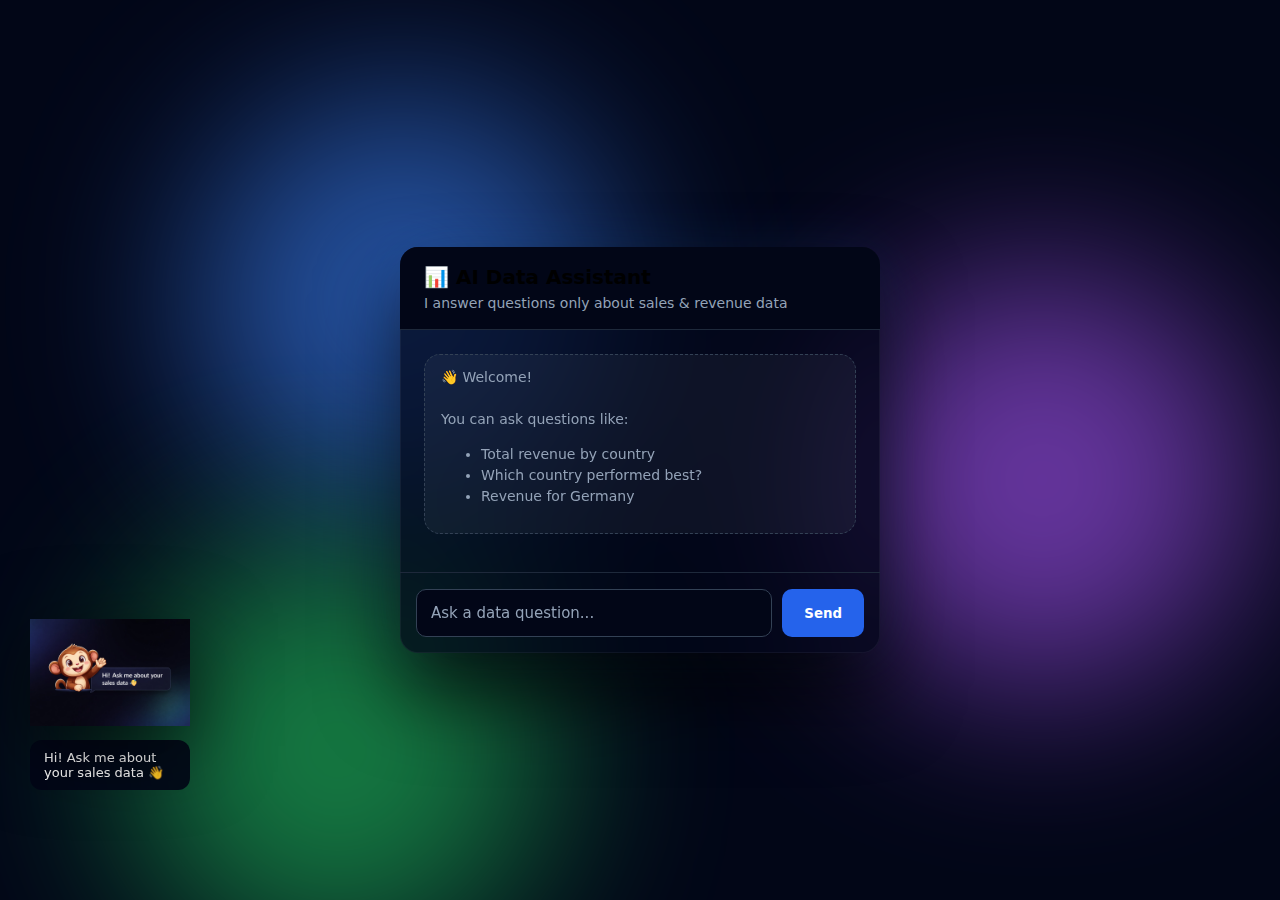
<file: frontend/index.html>
<!DOCTYPE html>
<html lang="en">
<head>
<meta charset="UTF-8" />
<title>AI Data Assistant</title>
<meta name="viewport" content="width=device-width, initial-scale=1.0">

<style>
:root {
  --bg: #0f172a;
  --card: #020617;
  --user: #2563eb;
  --bot: #16a34a;
  --text: #e5e7eb;
  --muted: #94a3b8;
}

* {
  box-sizing: border-box;
  font-family: "Inter", system-ui, sans-serif;
}

body {
  margin: 0;
  height: 100vh;
  font-family: "Inter", Arial, sans-serif;
  background: #171502;
  overflow: hidden;

  display: flex;
  justify-content: center;
  align-items: center;

}



.chat-container {
  width: 480px;
  max-width: 95%;
  background: rgba(2, 6, 23, 0.72);
  backdrop-filter: blur(28px);
  border-radius: 18px;

  box-shadow:
    0 40px 80px rgba(0,0,0,0.7),
    0 0 60px rgba(59,130,246,0.12),
    inset 0 0 0 1px rgba(255,255,255,0.05);

  display: flex;
  flex-direction: column;
  overflow: hidden;

  animation: cardEnter 0.5s ease;
}

@keyframes cardEnter {
  from {
    opacity: 0;
    transform: translateY(20px) scale(0.98);
  }
  to {
    opacity: 1;
    transform: translateY(0) scale(1);
  }
}


/* Header */
.header {
  padding: 18px 24px;
  background: linear-gradient(135deg, #020617, #020617);
  border-bottom: 1px solid #1e293b;
}

.header h1 {
  margin: 0;
  font-size: 20px;
}

.header p {
  margin: 6px 0 0;
  color: var(--muted);
  font-size: 14px;
}

/* Messages */
.messages {
  flex: 1;
  padding: 24px;
  overflow-y: auto;
  scroll-behavior: smooth;   /* nice UX */
  
}



.message {
  max-width: 70%;
  padding: 12px 16px;
  margin-bottom: 14px;
  border-radius: 16px;
  line-height: 1.5;
  font-size: 15px;
  animation: slideUp 0.25s ease;
}



.user {
  background: linear-gradient(135deg, #2563eb, #1d4ed8);
  margin-left: auto;
  color: white;
  border-bottom-right-radius: 4px;
}

.bot {
  background: linear-gradient(135deg, #16a34a, #15803d);
  margin-right: auto;
  color: white;
  border-bottom-left-radius: 4px;
}

.system {
  background: rgba(148,163,184,0.08);
  color: #94a3b8;
  border: 1px dashed #334155;
  font-size: 14px;
  max-width: 100%;
}

@keyframes slideUp {
  from { opacity: 0; transform: translateY(8px); }
  to { opacity: 1; transform: translateY(0); }
}


/* Table */
table {
  width: 100%;
  border-collapse: collapse;
  margin-top: 10px;
  font-size: 13px;
  background: rgba(2,6,23,0.6);
  border-radius: 10px;
  overflow: hidden;
}

th {
  background: #020617;
  color: #93c5fd;
}

th, td {
  padding: 8px;
  border-bottom: 1px solid #334155;
}


.welcome {
  padding: 14px;
  border-radius: 12px;
  background: rgba(59,130,246,0.08);
  border: 1px dashed rgba(59,130,246,0.25);
  color: #c7fecf;

  animation: welcomePulse 2.5s ease-in-out infinite;
}

@keyframes welcomePulse {
  0% { box-shadow: 0 0 0 rgba(59,130,246,0.2); }
  50% { box-shadow: 0 0 25px rgba(59,130,246,0.25); }
  100% { box-shadow: 0 0 0 rgba(59,130,246,0.2); }
}


.typing {
  display: flex;
  gap: 4px;
}

.typing span {
  width: 6px;
  height: 6px;
  background: #60a5fa;
  border-radius: 50%;
  animation: typingDots 1.4s infinite;
}

.typing span:nth-child(2) { animation-delay: 0.2s; }
.typing span:nth-child(3) { animation-delay: 0.4s; }

@keyframes typingDots {
  0% { opacity: 0.3; }
  50% { opacity: 1; }
  100% { opacity: 0.3; }
}


/* Input */
.input-area {
  display: flex;
  padding: 16px;
  border-top: 1px solid #1e293b;
  gap: 10px;
}

input {
  flex: 1;
  padding: 14px;
  background: #020617;
  border: 1px solid #334155;
  border-radius: 10px;
  color: white;
  font-size: 15px;
}

input::placeholder {
  color: var(--muted);
}

button {
  padding: 14px 22px;
  border-radius: 10px;
  border: none;
  cursor: pointer;
  font-weight: 600;
  background: #2563eb;
  color: white;
}

button:hover {
  opacity: 0.9;
}

@keyframes fadeIn {
  from { opacity: 0; transform: translateY(4px); }
  to { opacity: 1; transform: translateY(0); }
}

.blob {
  position: absolute;
  width: 420px;
  height: 420px;
  border-radius: 50%;
  filter: blur(90px);
  opacity: 0.6;
  animation: float 18s infinite ease-in-out;
}

.blob.blue {
  background: #3b82f6;
  top: 10%;
  left: 15%;
}

.blob.green {
  background: #22c55e;
  top: 60%;
  left: 10%;
  animation-delay: -6s;
}

.blob.purple {
  background: #a855f7;
  top: 30%;
  left: 65%;
  animation-delay: -12s;
}

@keyframes float {
  0% {
    transform: translate(0, 0) scale(1);
  }
  50% {
    transform: translate(120px, -80px) scale(1.2);
  }
  100% {
    transform: translate(0, 0) scale(1);
  }
}


.assistant-character {
  position: fixed;
  left: 30px;
  bottom: 110px;
  width: 160px;
  z-index: 50;
  pointer-events: none;
}

.assistant-character img {
  width: 100%;
  filter: drop-shadow(0 20px 40px rgba(0,0,0,0.6));
}

.speech-bubble {
  margin-top: 10px;
  background: rgba(2,6,23,0.9);
  color: white;
  padding: 10px 14px;
  border-radius: 12px;
  font-size: 13px;
  max-width: 180px;
}


/* Floating animation */
@keyframes floatMonkey {
  0% { transform: translateY(0); }
  50% { transform: translateY(-12px); }
  100% { transform: translateY(0); }
}



/* =========================
   ANIMATED BACKGROUND LAYER
========================= */
.animated-bg {
  position: fixed;
  inset: 0;
  z-index: -1;
  overflow: hidden;
  background: #020617;
}

@keyframes bgMove {
  0% {
    transform: scale(1) translate(0, 0);
  }
  50% {
    transform: scale(1.08) translate(-30px, -20px);
  }
  100% {
    transform: scale(1.05) translate(20px, 30px);
  }
}

</style>
</head>

<body>
<div class="animated-bg">
  <div class="blob blue"></div>
  <div class="blob green"></div>
  <div class="blob purple"></div>
</div>

<div class="assistant-character"> <img src="./Monkey.jpg" class="monkey-avatar" alt="AI Assistant Monkey"> <div class="speech-bubble"> Hi! Ask me about your sales data 👋 </div> </div>

<div class="chat-container">

  <div class="header">
    <h1>📊 AI Data Assistant</h1>
    <p>I answer questions only about sales & revenue data</p>
  </div>

  <div class="messages" id="messages">
    <div class="message system">
      👋 Welcome!  
      <br><br>
      You can ask questions like:
      <ul>
        <li>Total revenue by country</li>
        <li>Which country performed best?</li>
        <li>Revenue for Germany</li>
      </ul>
    </div>
  </div>

  <div class="input-area">
    <input id="question" placeholder="Ask a data question..." />
    <button onclick="send()">Send</button>
  </div>

</div>

<script>
const messages = document.getElementById("messages");
const input = document.getElementById("question");

function addMessage(text, cls) {
  const div = document.createElement("div");
  div.className = "message " + cls;
  div.innerHTML = text;
  messages.appendChild(div);

  // 🔑 FORCE scroll AFTER render
  requestAnimationFrame(() => {
    messages.scrollTop = messages.scrollHeight;
  });
}



async function send() {
  const q = input.value.trim();
  if (!q) return;

  addMessage(q, "user");
  input.value = "";

  const thinking = document.createElement("div");
  thinking.className = "message bot";
  thinking.innerText = "Thinking...";
  messages.appendChild(thinking);
  messages.scrollTop = messages.scrollHeight;

  try {
    const res = await fetch("http://127.0.0.1:8000/ask", {
      method: "POST",
      headers: { "Content-Type": "application/json" },
      body: JSON.stringify({ question: q })
    });

    const data = await res.json();
    thinking.remove();

    addMessage(data.chat_response, "bot");

    if (data.results && data.results.length > 0) {
      let table = "<table><tr>";
      Object.keys(data.results[0]).forEach(k => table += `<th>${k}</th>`);
      table += "</tr>";

      data.results.forEach(row => {
        table += "<tr>";
        Object.values(row).forEach(v => table += `<td>${v ?? "-"}</td>`);
        table += "</tr>";
      });
      table += "</table>";

      addMessage(table, "bot");
    }

  } catch (e) {
    thinking.remove();
    addMessage("Something went wrong. Please try again.", "bot");
  }
}
</script>
</body>
</html>
</file>
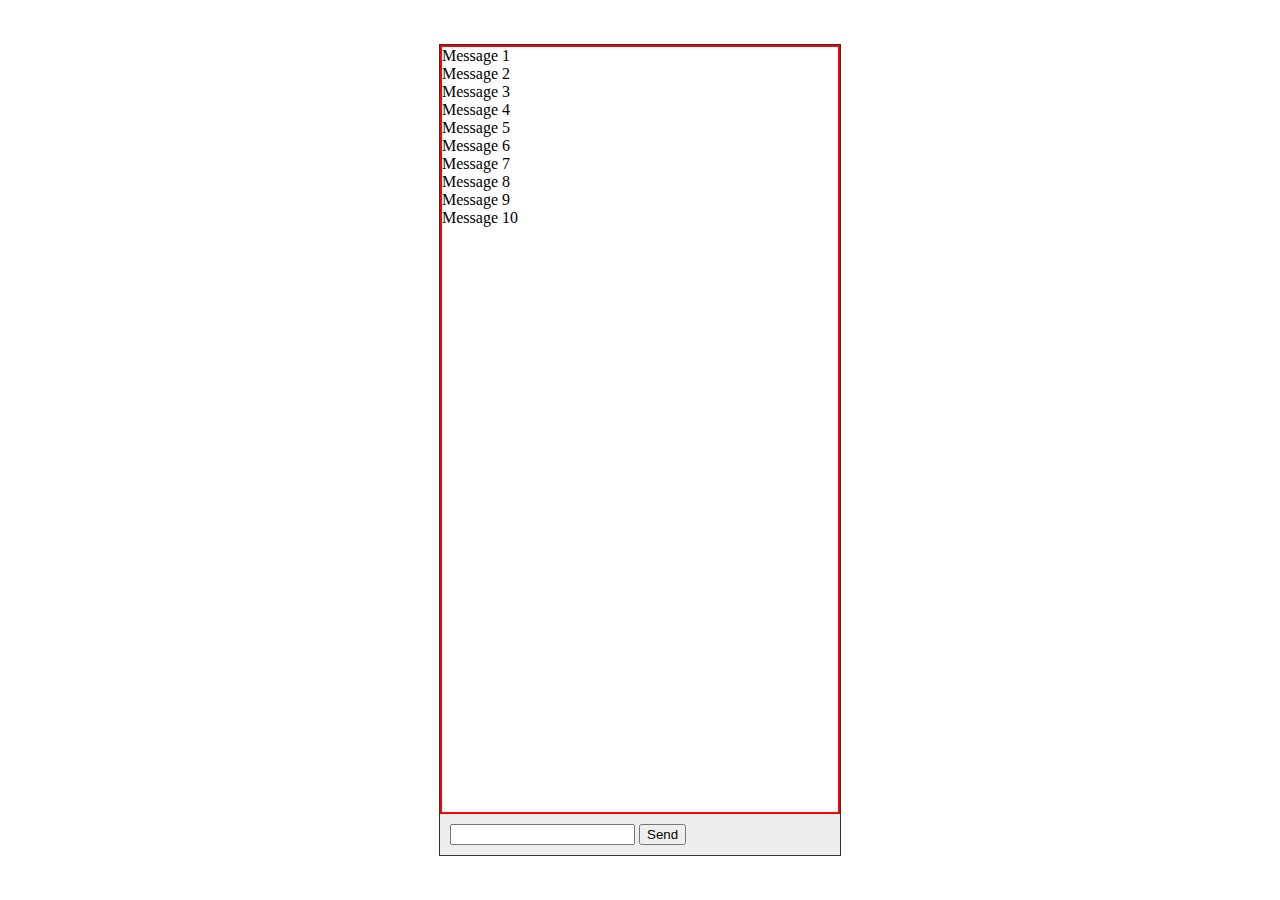
<file: frontend/test.html>
<!DOCTYPE html>
<html>
<head>
<style>
body {
  margin: 0;
  height: 100vh;
  display: flex;
  justify-content: center;
  align-items: center;
}
.chat-container {
  width: 400px;
  height: 90vh;
  display: flex;
  flex-direction: column;
  border: 1px solid #333;
}
.messages {
  flex-grow: 1;
  overflow-y: auto;
  border: 2px solid red;
}
.input-area {
  flex-shrink: 0;
  padding: 10px;
  background: #eee;
}
</style>
</head>
<body>
<div class="chat-container">
  <div class="messages" id="messages">
    <div>Message 1</div>
    <div>Message 2</div>
    <div>Message 3</div>
    <div>Message 4</div>
    <div>Message 5</div>
    <div>Message 6</div>
    <div>Message 7</div>
    <div>Message 8</div>
    <div>Message 9</div>
    <div>Message 10</div>
  </div>
  <div class="input-area">
    <input type="text">
    <button>Send</button>
  </div>
</div>
</body>
</html>
</file>
